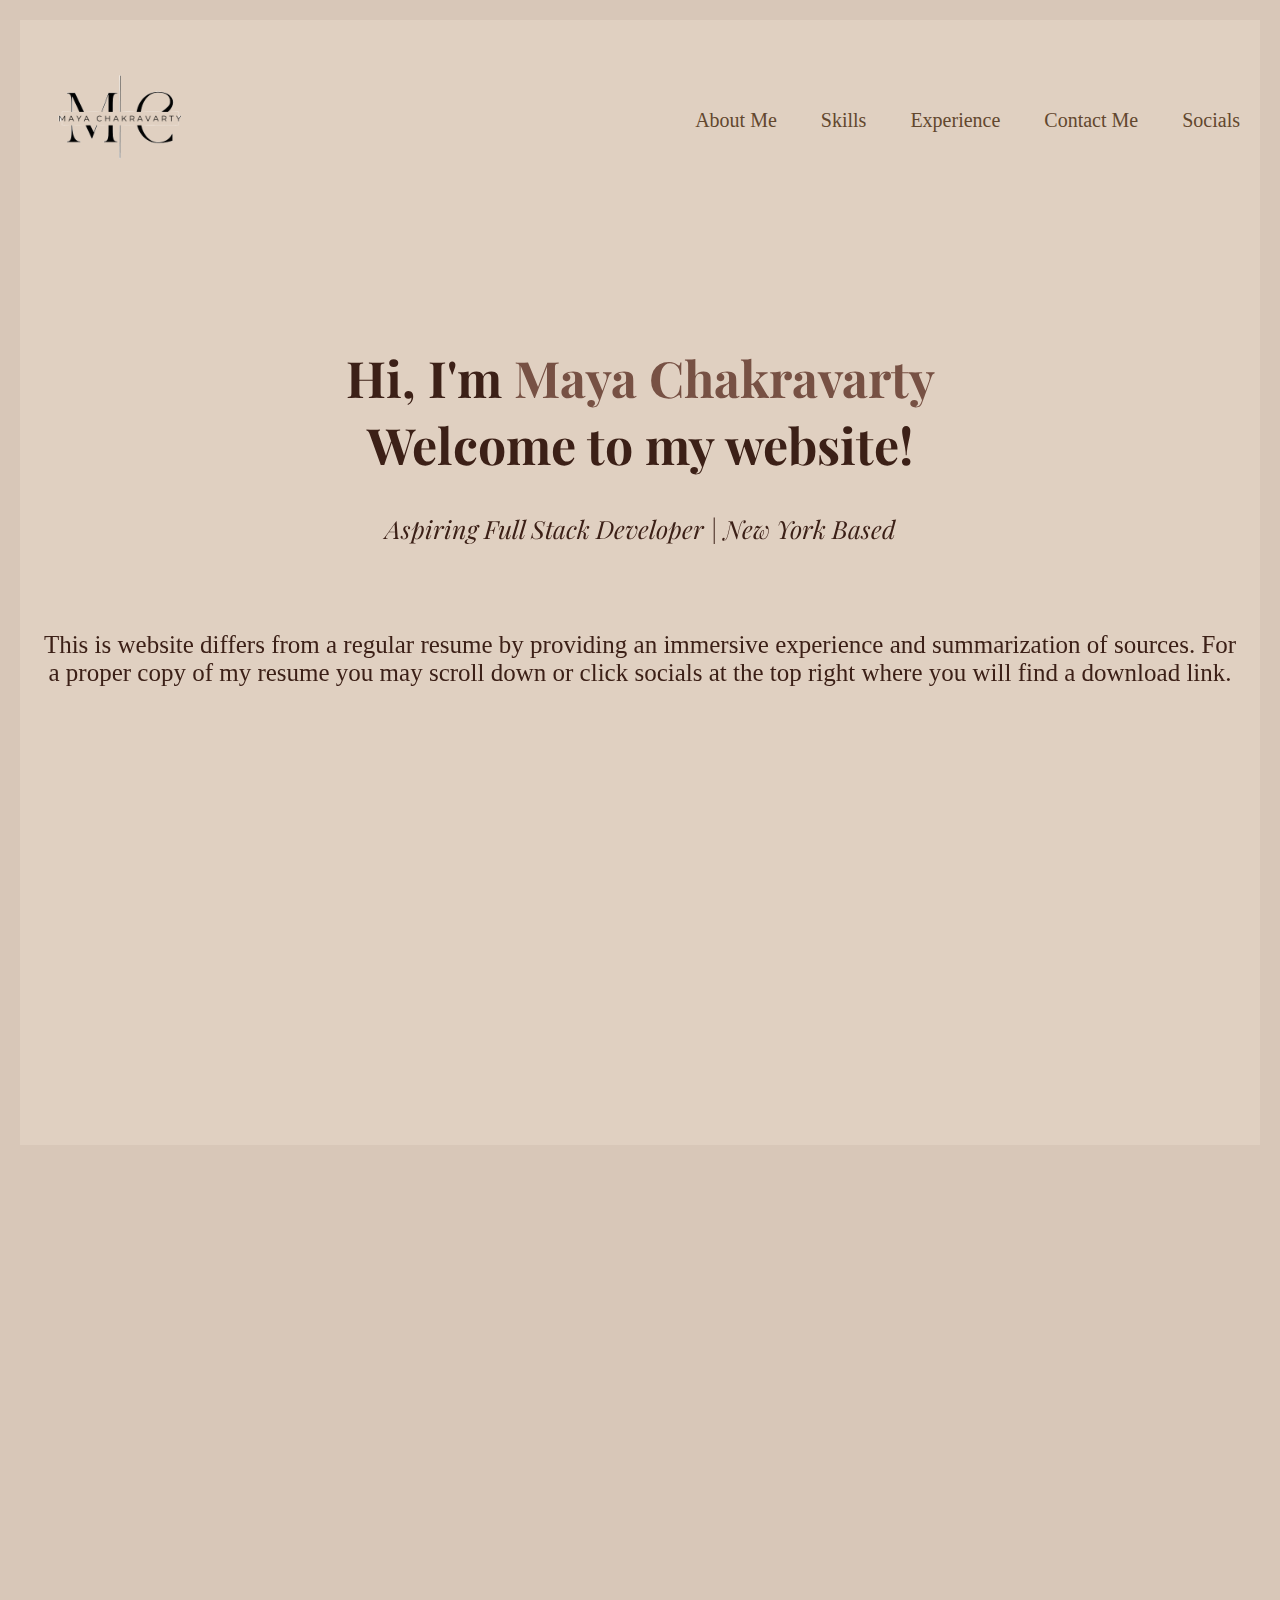
<file: index.html>
<!DOCTYPE html>
<html lang="en">
    <head>
        <meta charset="UTF-8">
        <meta http-equiv="X-UA-Compatible" content="IE=edge">
        <meta name="viewport" content="width=device-width, initial-scale=1.0">
        <title>Maya Chakravarty</title>
       <link rel="stylesheet" href="stylesheet.css">
       <script src = "style.js" defer></script>
       <link rel="preconnect" href="https://fonts.googleapis.com">
       <link rel="preconnect" href="https://fonts.gstatic.com" crossorigin>
       <link href="https://fonts.googleapis.com/css2?family=DM+Sans:opsz,wght@9..40,300&family=Playfair+Display:wght@500&display=swap" rel="stylesheet">
     </head>
 <body>
    <div id="header">
        <nav>
            <img src="logo.png" class="logo">
            <ul>
                <li class="list"><a href="#aboutme">About Me</a></li>
                <li class="list"><a href="#skills">Skills</a></li>
                <li class="list"><a href="#experience">Experience</a></li>
                <li class="list"><a href="#contactme">Contact Me</a></li>
                <li class="list"><a href="#socials">Socials</a></li>
            </ul>
        </nav>
        <section class="hidden">
        <div class="header-text">
            <h1 style="text-align: center;">Hi, I'm <span>Maya Chakravarty</span> <br>Welcome to my website!</h1>
            <span><p style="text-align: center;">Aspiring Full Stack Developer | New York Based</p></span>
            <br>
            <h4>This is website differs from a regular resume by providing an immersive experience
                and summarization of sources. For a proper copy of my resume you may scroll
                down or click socials at the top right where you will find a download link.
            </h4>
        </div>
        </section>
        <br>
    <br>
    </div>
    <div id="aboutme">
        <section class="hidden">
        <div class="container">
           <section class="hidden">
            <div class="row">
               <div class="col-2" style="margin-top: 25%;"> 
                <h1 class="subtitle"><strong>About Me</strong></h1>
                <h3 style="font-size:24px;">
                    <br>
                   I am a recent Graduate from St. John's University with a Bachelor of Applied Science - BASc in Computer Science.
                   I am pursuing a career in Full Stack Development and am currently enrolled in a coding bootcamp for Full Stack
                   working with essential languages, libraries and platforms for web development. My academic background has prepared
                   me prioritizing a strong understanding of the fundamentals of programming, data structures and algorithms, and software
                   design methods.
               </h3>
               </div>
               <div class="col-1">
                <img src="cartoon.png" style="float:right;">
            </div>
            </div>
            </section>
       </div>
    </div>

    <br>
     <div id="skills" style="margin-bottom: 5%;">
            <section class="hidden">
                     <h1 class="subtitle"><strong>Skills</strong></h1>
                     <p>You may click each of these skills to reveal specific langauges or tools utilized.</p>
                    <div class="cardcontainer">
                        <div class="content" onclick="toggleCard(this)">
                            <div class="innercard">
                                <div class="frontcard">
                                    <h3>Programming Languages</h3>
                                </div>    
                                <div class="backcard">
                                    <ul>
                                        <li>HTML</li>
                                        <li>CSS</li>
                                        <li>JavaScript</li>
                                        <li>Java</li>
                                        <li>Python</li>
                                        <li>C++</li>
                                        <li>TypeScript</li>
                                        <li>PHP</li>
                                    </ul>
                                </div>
                            </div>
                        </div>
                        <div class="content" onclick="toggleCard(this)">
                            <div class="innercard">
                                <div class="frontcard">
                                    <h3>Frameworks, Libraries, and Database Technologies</h3>
                                </div>    
                                <div class="backcard">
                                    <ul>
                                        <li>React.js</li>
                                        <li>Node.js</li>
                                        <li>JUnit</li>
                                        <li>JQuery</li>
                                        <li>SQL</li>
                                        <li>MySQL</li>
                                        <li>NoSQL</li>
                                    </ul>
                                </div>
                            </div>
                        </div>

                        <div class="content" onclick="toggleCard(this)">
                            <div class="innercard">
                                <div class="frontcard">
                                    <h3>Software Development Concepts</h3>
                                </div>    
                                <div class="backcard">
                                    <ul>
                                        <li>RESTful APIs</li>
                                        <li>MVC(Model-View-Controller)</li>
                                        <li>TDD(Test-Driven-Development)</li>
                                        <li>HTTP</li>
                                    </ul>
                                </div>
                            </div>
                        </div>

                        <div class="content" onclick="toggleCard(this)">
                            <div class="innercard">
                                <div class="frontcard">
                                    <h3>Development Tools</h3>
                                </div>    
                                <div class="backcard">
                                    <ul>
                                        <li>Git</li>
                                        <li>Github</li>
                                        <li>Bitbucket</li>
                                        <li>Intellij</li>
                                        <li>Eclipse IDE</li>
                                        <li>Visual Studio Code</li>
                                        <li>Insomnia</li>
                                    </ul>
                                </div>
                            </div>
                        </div>
                            
                    </div>
                </section>     
        </div>

        <br>
     <div id="experience">
            <section class="hidden">
                     <h1 class="subtitle">Experience</h1>
                     <!--hover works here try to get it not too-->
                     <h3>
                        Below you may click on each tab to see the my work and project experience. 
                    </h3>

                    <div class="tabs">
                        <p class="tab-links active-link" onclick="opentab('work/internships')">Work/Internships</p>
                        <p class="tab-links" onclick="opentab('academic')">Academic</p>
                        <p class="tab-links" onclick="opentab('personal')">Personal</p>
                    </div>

                    <div class="tab-contents active-tab" id="work/internships">
                        <ul>
                            <li><a href=" https://www.melaninis.co/" target="_blank"></a><strong>Melanin is…</strong> <br> <small>Website Designer and Optimization | Remote Internship | May 2023-July 2023<br></small> 	
                                Utilized shopify to create, improve, and renovate the Melanin is… website to align with the company's image
                                while increasing user functionality and accessibility.
                                Check on SEO (Search Engine Optimization) by conducting website audits to identify areas for improvement, such as page speed and mobile responsiveness
                            </li>
                            <br>
                            <li><strong>Code Ninjas</strong> <br> <small>Tutor/Office Manager | Astoria, NY | June 2021-April 2022<br></small> 	
                            Educated children (ages 5-14) on computer science fundamentals using Scratch and taught classes for game development with Javascript
                            Utilized Microsoft Office for scheduling student pick-ups, contacting clients, and maintaining accurate center status
                            </li>
                        </ul>
                    </div>

                    <div class="tab-contents" id="academic">
                        <ul>
                            <li><a href="https://github.com/agonis21/cpoolfinal" target="_blank"><strong>Carpool GUI Project</strong></a><br>
                                Created a program to rent out a vehicles computational power allowing users to sign up and either rent the power
                                or provide the vehicle power for rental through an interactive GUI using Java Swing and MySQL for a functional database to
                                store, save, and input information
                                <!--add styling to the bottom-->
                                <br>
                                <a>
                                    This link, <a href="https://github.com/steven-h-rogers/CarpoolUnified" target="_blank"></a><strong>here</strong></a>, had to be relocated to the above link due to merge issues 
                                    and is included to provide accurate representation of member contributions 
                                </a>
                            </li>
                            <br>
                            <li><a href="https://lovertab.github.io/timesavor/" target="_blank"></a><strong>Time-Savor</strong><br>
                                Created a website with a group to allow users to request a certain meal with specifications such as food exclusions and
                                a time frame and are met with recipes related to that search according to their specifications. Utilized two API's, one 
                                for recipes and one for YouTube tutorials, concepts such as MVC and libraries such as jQuery and Bootstrap for styling
                            </li>
                        </ul>
                    </div>

                    <div class="tab-contents" id="personal">
                        <ul>
                            <li><a href="https://mayachakravarty.com/" target="_blank"></a><strong>Portfolio Site</strong><br>
                                Created a website using HTML, Javascript, CSS, and Bootstrap intended to act as a virtual and interactive resume with a 
                                functioning navigation bar to different areas of the page and functioning links. Utilized JQuery and APIs for transitions and
                                form handling. Included exterior images and links and had the site live through GitHub
                            </li>
                        </ul>
                    </div>
             </section>
     </div>

     <br>
     <div id="contactme">
         <div class="container">
            <section class="hidden">
             <div class="row">
                <div class="col-1">
                    <div id="socials"> 
                    <h1 class="subtitle"><strong>Socials</strong></h1>
                    <h3>Click below to be redirected towards my linkedin, github, and resume! </h3>
                    <br>
                    <div class="socials">
                           <a href="https://www.linkedin.com/in/maya-chakravarty-968b6322a/" target="_blank">                      
                               <img src="linkedin.png" style=" width:100px;
                               height:100px; opacity: 80%;">
                           <a href="https://github.com/mayachakra" target="_blank"> 
                               <img src="github.png" style=" width:150px;
                               height:100px; opacity: 90%;">
                           <a href="Maya Chakravarty Resume.pdf" target="_blank" download="resume.pdf">
                               <img src="resume.png" style=" width:100px;
                               height:100px; opacity: 90%;">
                           </a>
                           <!--replace with different resume-->
                   </div>
                </div>
                </div>
                <div class="col-2">
                     <h1 class="subtitle"><strong>Contact Me</strong></h1>
                     <h3>If you would like to reach out you may fill out the form below to send an email! </h3>
                     <div class="emails">
                        <form action="https://api.web3forms.com/submit" method="POST">
                            <input type="hidden" name="access_key" value="8a4c1186-cf94-4029-9501-88c1b0c83d77">
                            <label for="name">Enter name:</label>
                            <input type="text" name="name" required>
                            <label for="email">Enter email:</label>
                            <input type="email" name="email" required>
                            <label for="message">Enter message:</label>
                            <textarea name="message" required></textarea>
                            <button type="submit">Submit Form</button>
                        </form>
                                        
                    </div>

                </div>
                
             </div>
             </section>
        </div>
        
     </div> 


 </body>
</div>
</html>
</file>
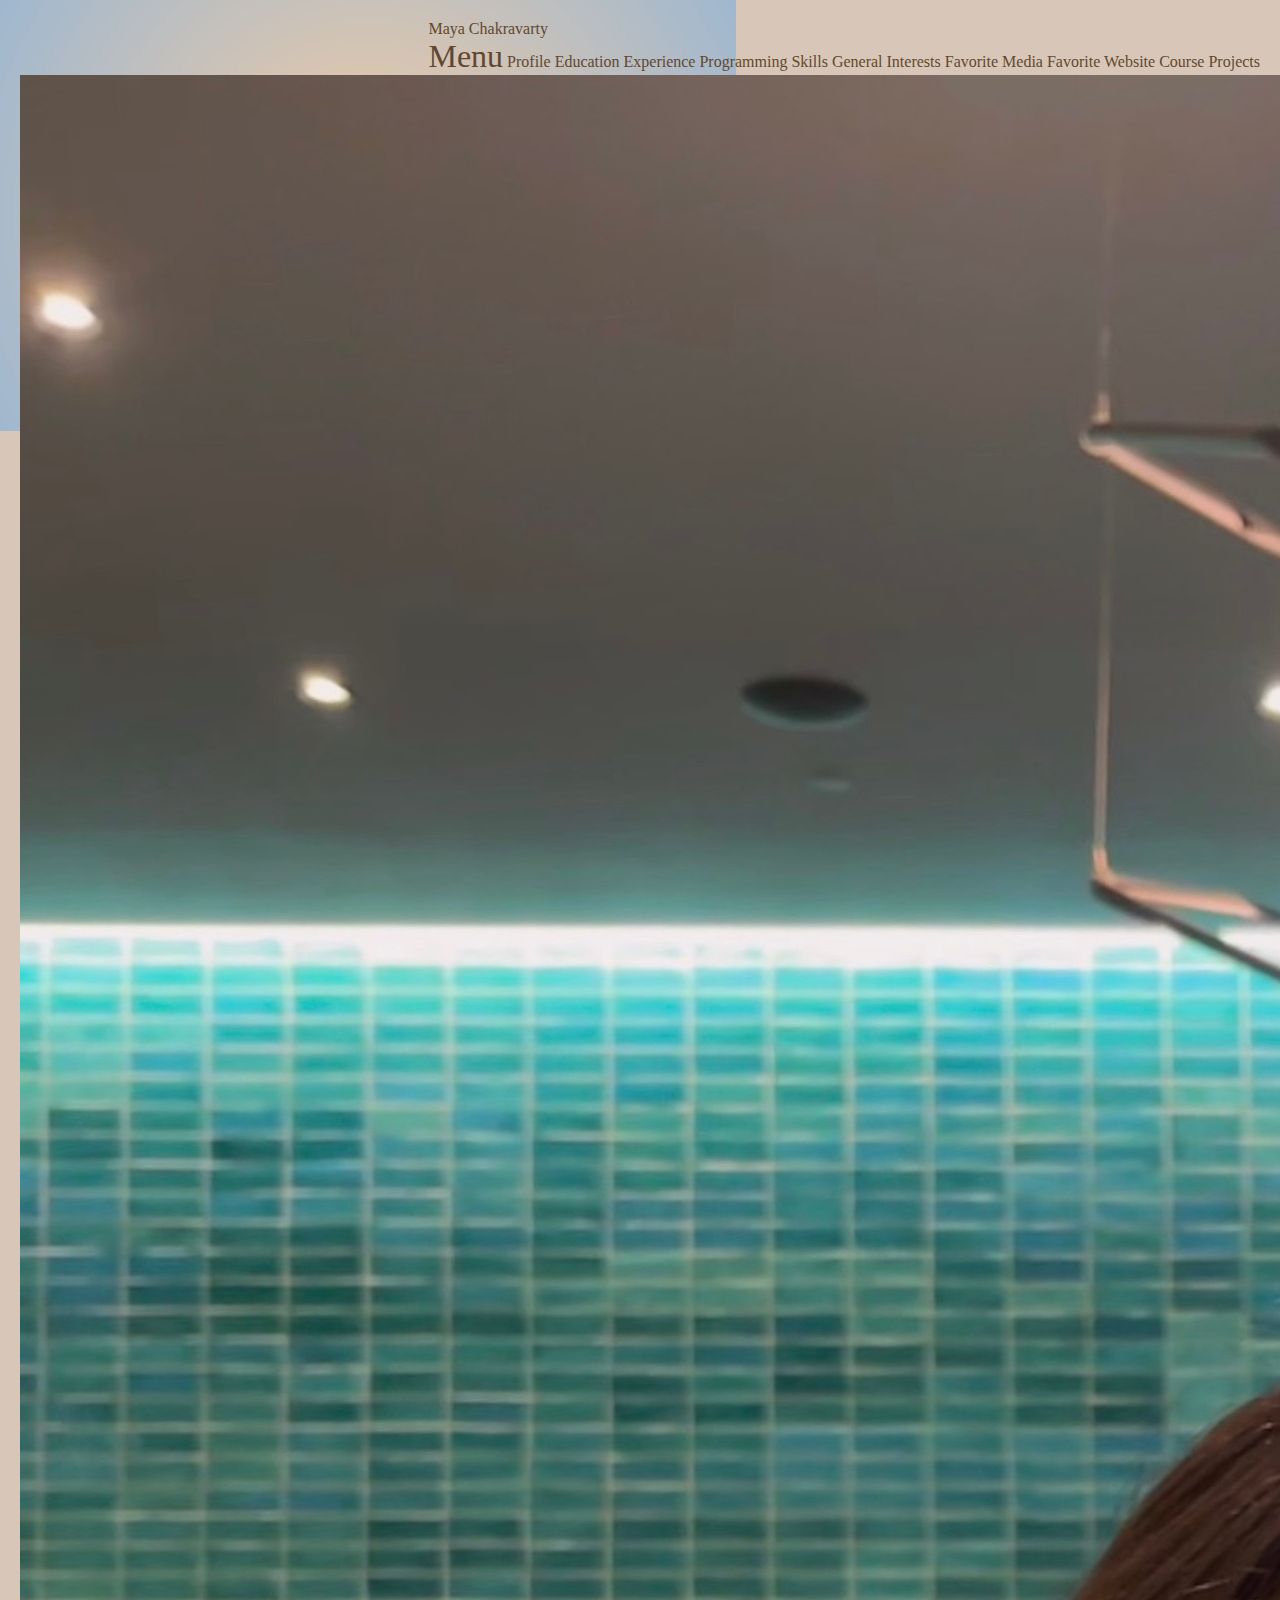
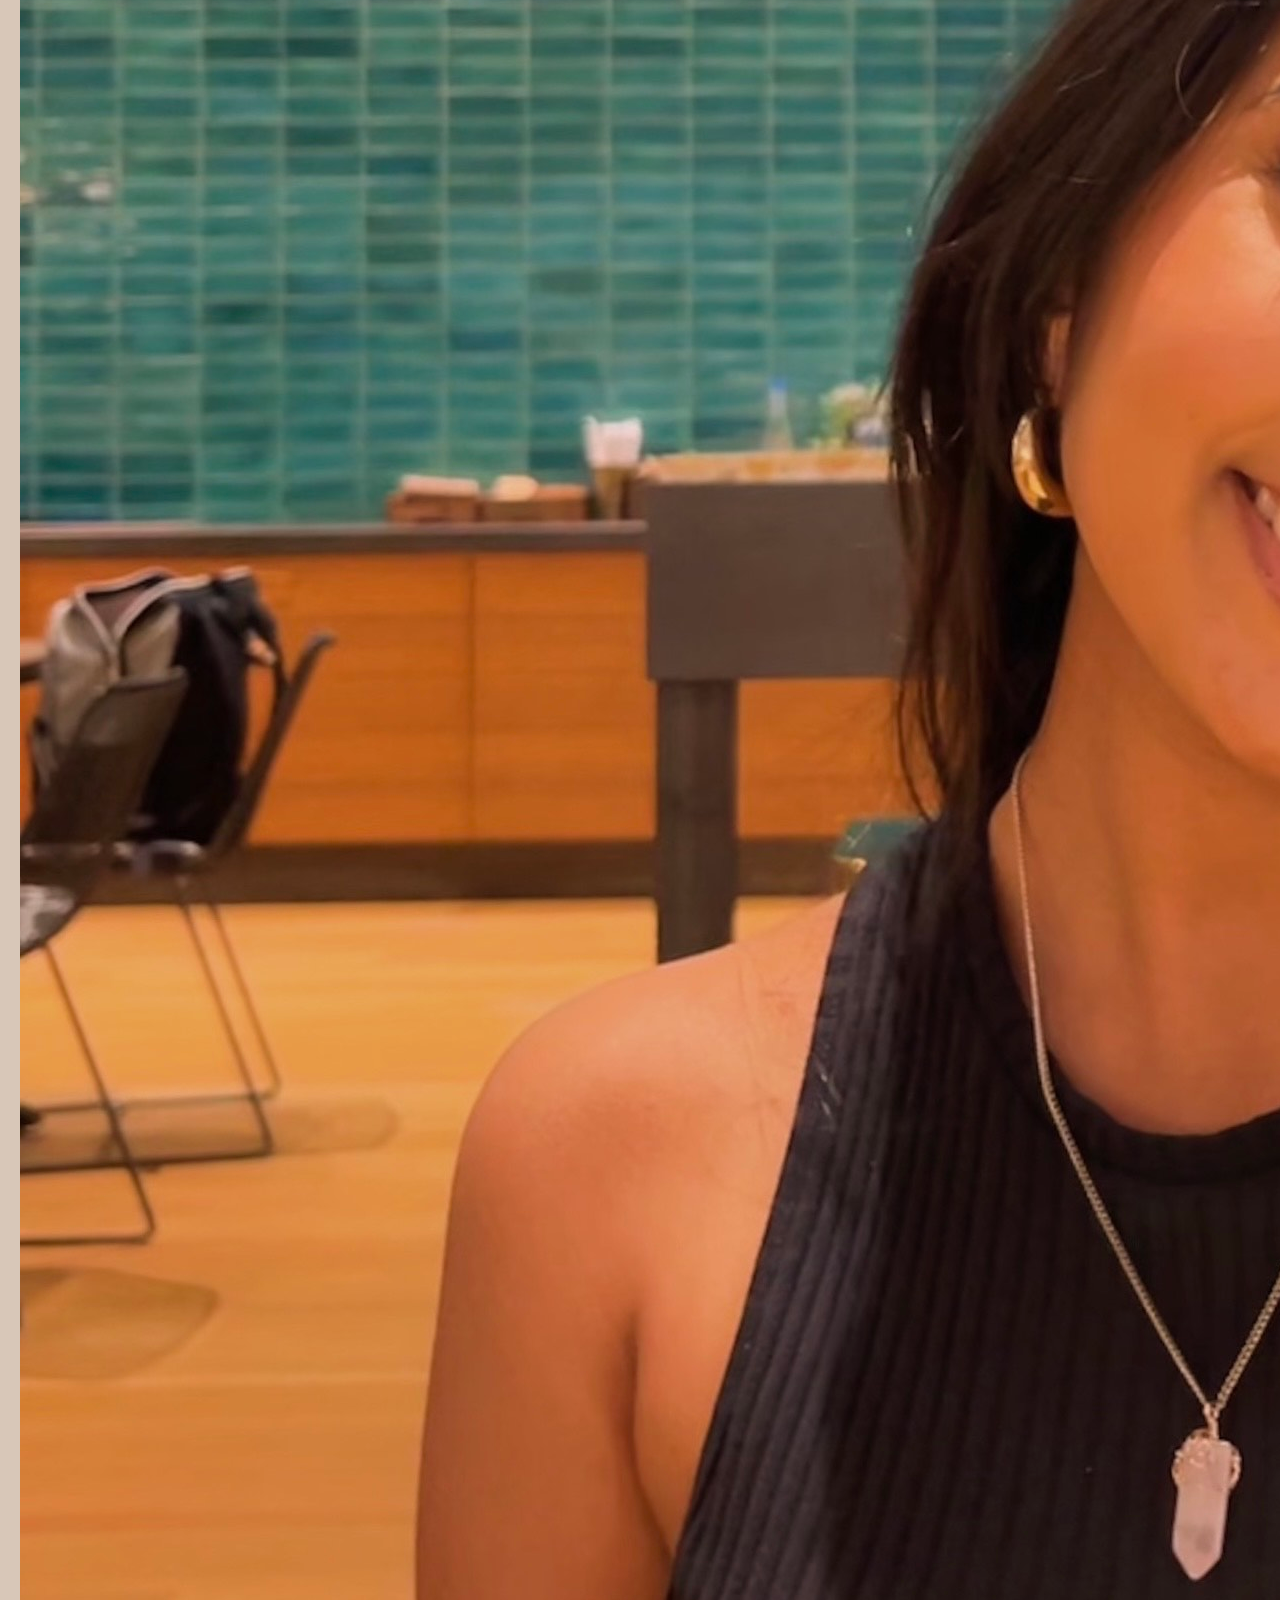
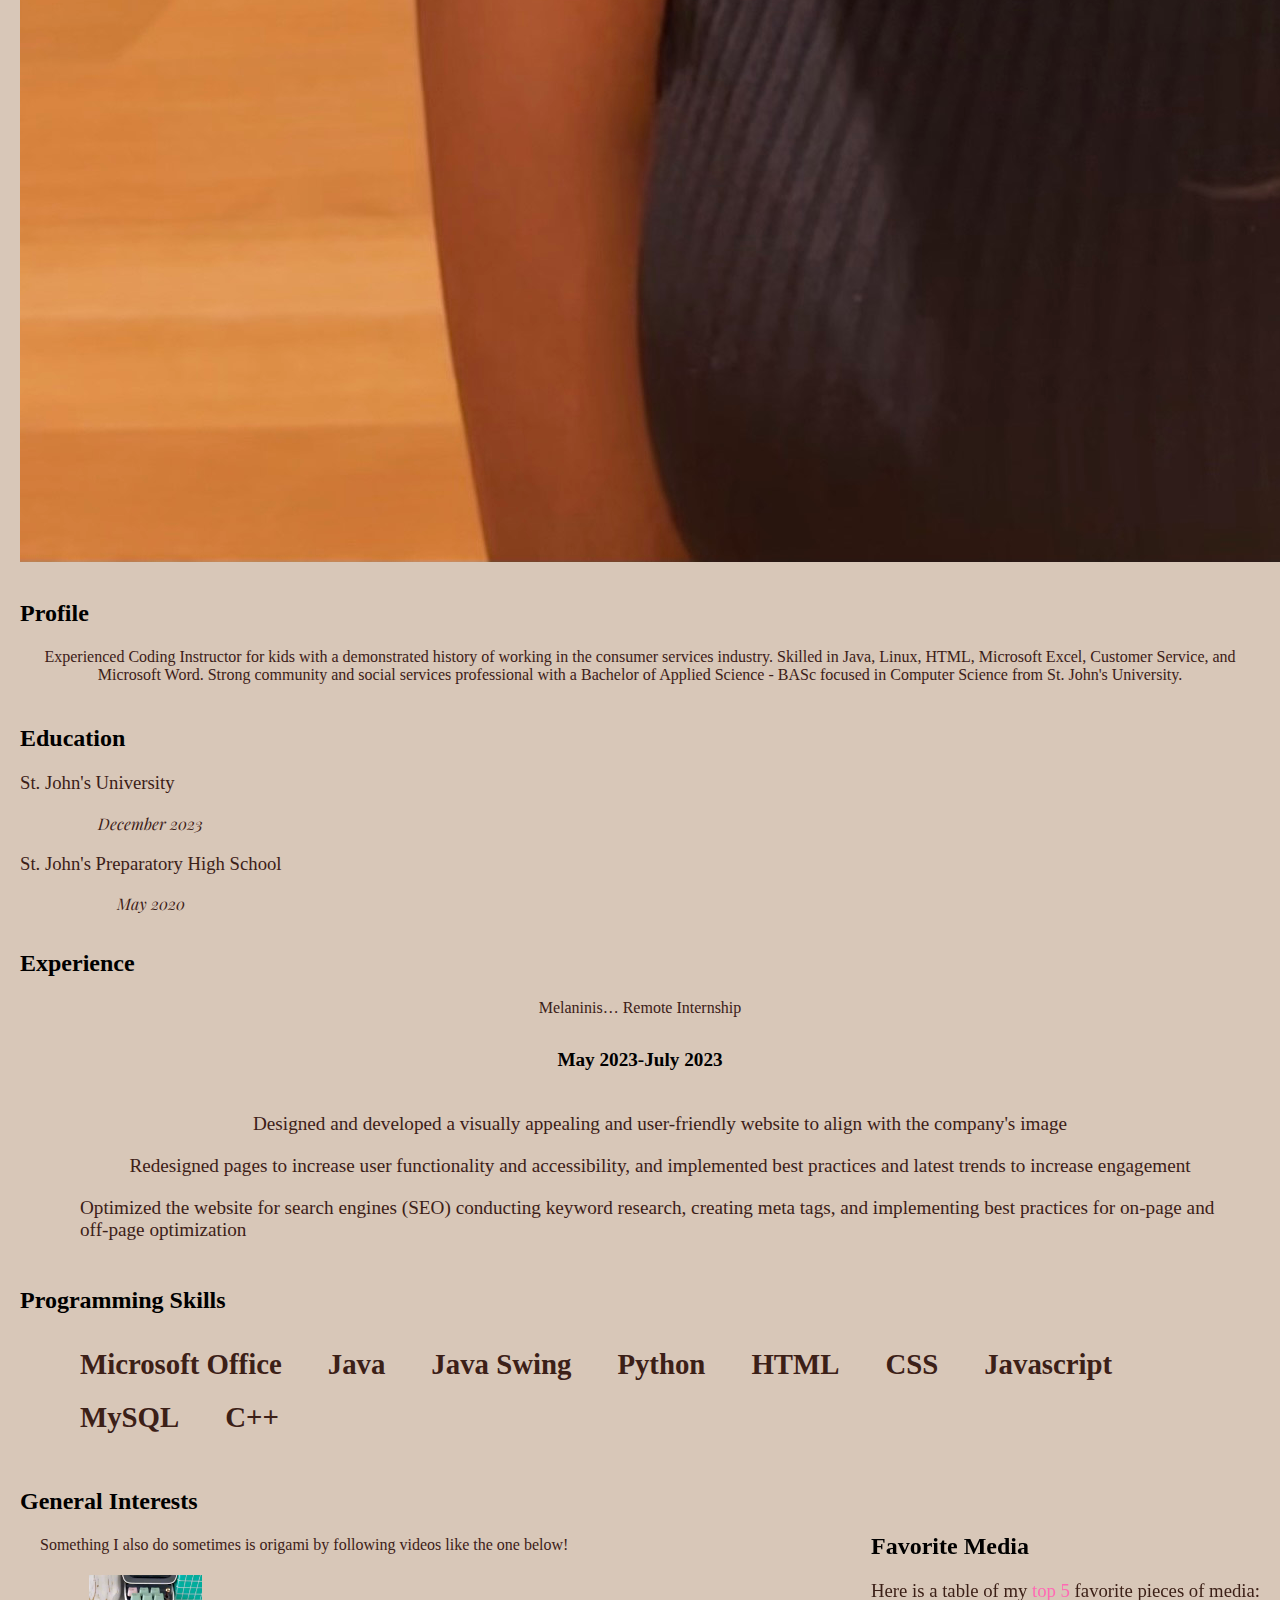
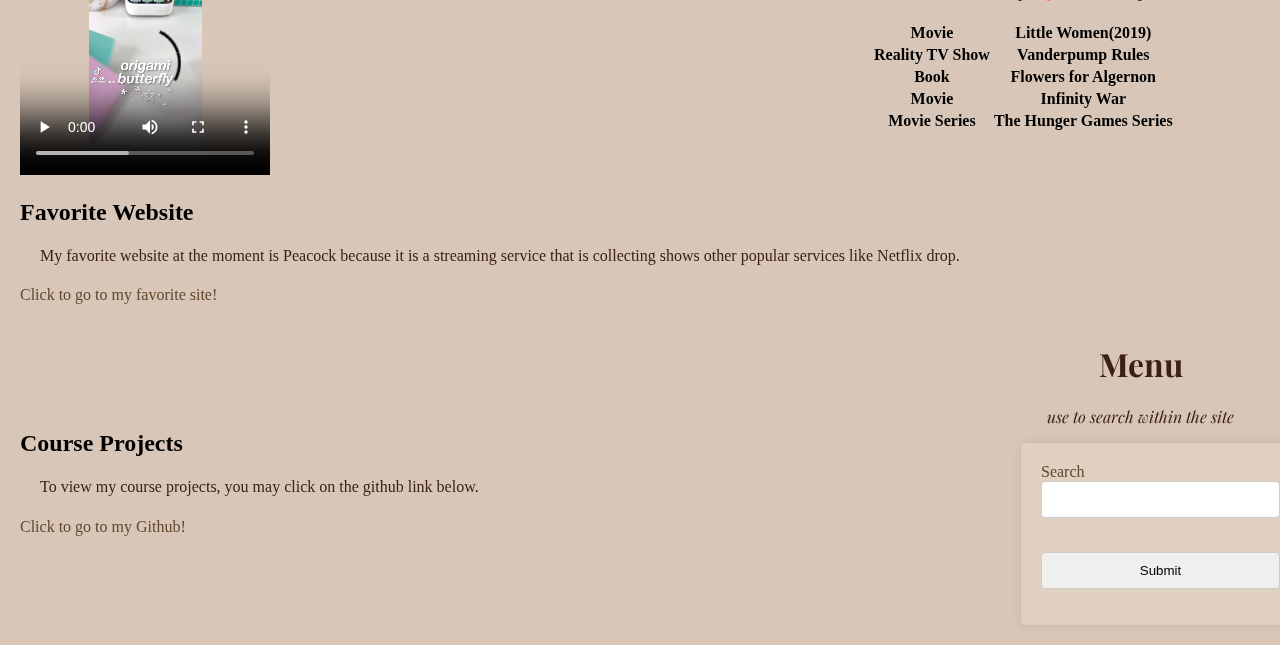
<file: mayasprofile1172.html>
<!DOCTYPE html>
<html>
<head>
    <title>Maya Chakravarty
    </title>  
</head>
<body style="background-image: url('IMG_2821.JPG');">
<nav>   
        <br>

        <div class="header">
            <a href="#name" class="maya" style="text-decoration:none; text-align: center;">Maya Chakravarty</a>
            <div class="head-right">
              <a class="active" href="#menu"  style="text-decoration:none; font-size: xx-large;">Menu</a>
              <a href="#profile" style="text-decoration:none">Profile</a>
              <a href="#education" style="text-decoration:none">Education</a>
              <a href="#experience" style="text-decoration:none">Experience</a>
              <a href="#programming" style="text-decoration:none">Programming Skills</a>
              <a href="#interests" style="text-decoration:none">General Interests</a>
              <a href="#media" style="text-decoration:none">Favorite Media</a>
              <a href="#website"  style="text-decoration:none">Favorite Website</a>
              <a href="#projects"  style="text-decoration:none">Course Projects</a>

            </div>
          </div>


        <img src="image_6487327.JPG" alt="Maya" class="center">
        <div style = "position: relative;">
        </div>
    </br>
         

<div class="parent">
    <h2>Profile</h2>
  
    <div class="child">
        <section id="profile">
            <h4>Experienced Coding Instructor for kids with a demonstrated 
            history of working in the consumer services industry. 
            Skilled in Java, Linux, HTML, Microsoft Excel, Customer Service, and Microsoft Word.
            Strong community and social services professional with a Bachelor of Applied Science - BASc
            focused in Computer Science from St. John's University.</h4>
        </section>
    </div>
    </div>

    <div class="parent">
    <h2>Education</h2>
  
    <div class="child">
        <section id="education">
            <h3>St. John's University</h3>
            <p>December 2023</p>
            <h3>St. John's Preparatory High School</h3>
            <p>May 2020</p>
        </section>
    </div>
    </div>
    <div class="parent parent1">
        <h2>Experience</h2>
      
        <div class="child child1">
            <section id="experience">
                <h4>Melaninis… Remote Internship</h4>
                <h5>May 2023-July 2023</h5>
                <ul>
                    <li>
                        Designed and developed a visually appealing and 
                        user-friendly website to align with the company's image
                    </li>
                    <li>
                        Redesigned pages to increase  user functionality and accessibility,
                        and implemented best practices and latest trends to increase engagement
                    </li>
                    <li>
                        Optimized the website for search engines (SEO) conducting keyword research,
                        creating meta tags, and implementing best practices for on-page and off-page
                        optimization
                    </li>
                </ul>
           
            </section>
        </div>
      </div>

      <div class="parent parent2">
        <h2>Programming Skills</h2>
      
        <div class="child child2">
            <section id="programming">
                <h2>
                    <ul>
                        <li> Microsoft Office
                        </li>
                        <li> Java</li>
                        <li> Java Swing</li>
                        <li> Python</li>
                        <li> HTML</li>
                        <li> CSS</li>
                        <li> Javascript</li>
                        <li> MySQL</li>
                        <li> C++</li>
                    </ul>

                </h2>
                 
            </section>
          
        </div>
      </div>

      <div class="parent parent3">
        <h2>General Interests</h2>
      
        <div class="child child3">
            <section id="interests">
                
                <h4>Something I also do sometimes is origami by following videos like the one below!</h4>
                <video width="250px" height="200px" controls="controls">
                    <source src="v09044g40000chk0lj3c77u5netjjo40.MP4" type="video/mp4" />
                   </video>
            </section>
        </div>
      </div>

      <div class="parent parent4">
        <h2>Favorite Media</h2>
      
        <div class="child child4">
            <section id="media">
                <div>
                    
                </div>
                <h3>Here is a table of my <span style="color:hotpink">top 5 </span>favorite pieces of media:</h3>
                <div>
                    <table>
                        <tr>
                            <th>Movie</th>
                            <th>Little Women(2019)</th>
                        </tr>
                        <tr>
                            <th>Reality TV Show</th>
                            <th>Vanderpump Rules</th>
                        </tr>
                        <tr>
                            <th>Book</th>
                            <th>Flowers for Algernon</th>
                        </tr>
                        <tr>
                            <th>Movie</th>
                            <th>Infinity War</th>
                        </tr>
                        <tr>
                            <th>Movie Series</th>
                            <th>The Hunger Games Series</th>
                        </tr>
                    </table>
                   
                </div>
            </section>
        </div>
      </div>


      <div class="parent parent5">
        <h2>Favorite Website</h2>
      
        <div class="child child5">
            <section id="website">
                <h4>My favorite website at the moment is Peacock 
                    because it is a streaming service that is 
                    collecting shows other popular services
                    like Netflix drop.
                </h4>
                <!---
                Add link for website (1 link needed)-->
                <a href="https://www.peacocktv.com/watch/home">Click to go to my favorite site!</a>
             
                <p></p>
            </section>
        </div>
      </div>

      <div class="parent parent6">
        <h2>Course Projects</h2>
      
        <div class="child child6">
            <section id="projects">
                <h4>To view my course projects, you may click on the github link below.
                </h4>
                <!---
                Add link for website (1 link needed)-->
                <a href="https://github.com/mayachakra">Click to go to my Github!</a>
             
            </section>
        </div>
      </div>


      <div class="parent parent0">
        <h1>Menu</h1>
              <p>use to search within the site</p>
         <div class="child child0">
            <section id="menu">
                <form action="/action_page.php" method="get">
                    <label for="search">Search</label>
                    <input type="text" id="search" name="search"><br><br>
                    <input type="submit" value="Submit">
                </form>
            </section>
        </div>
     </div>


</nav>
        </div>
    </div>
    <style>
        h1 {text-align: center;}
        p{text-align: center;}
       
        em{text-align: center;}

    </style>
<link href = "stylesheet.css" rel ="stylesheet">



</body>
</html>
</file>
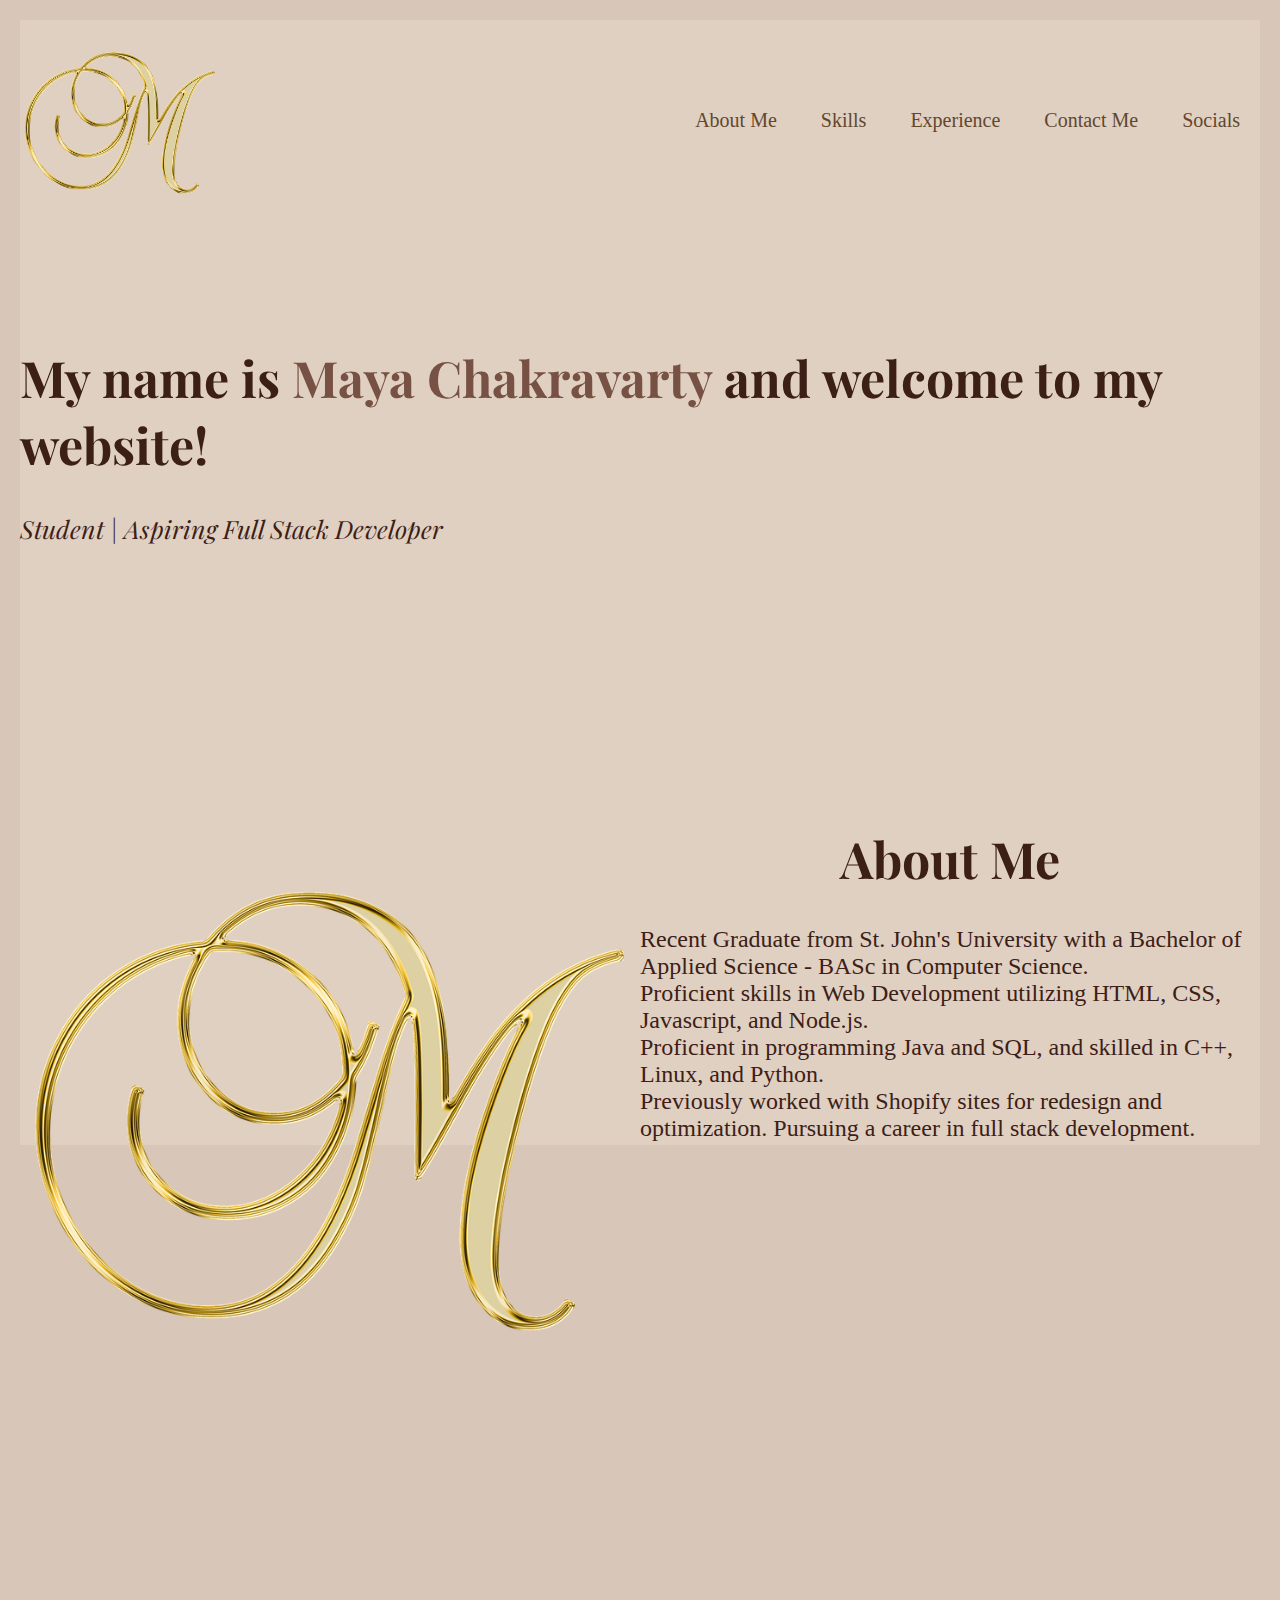
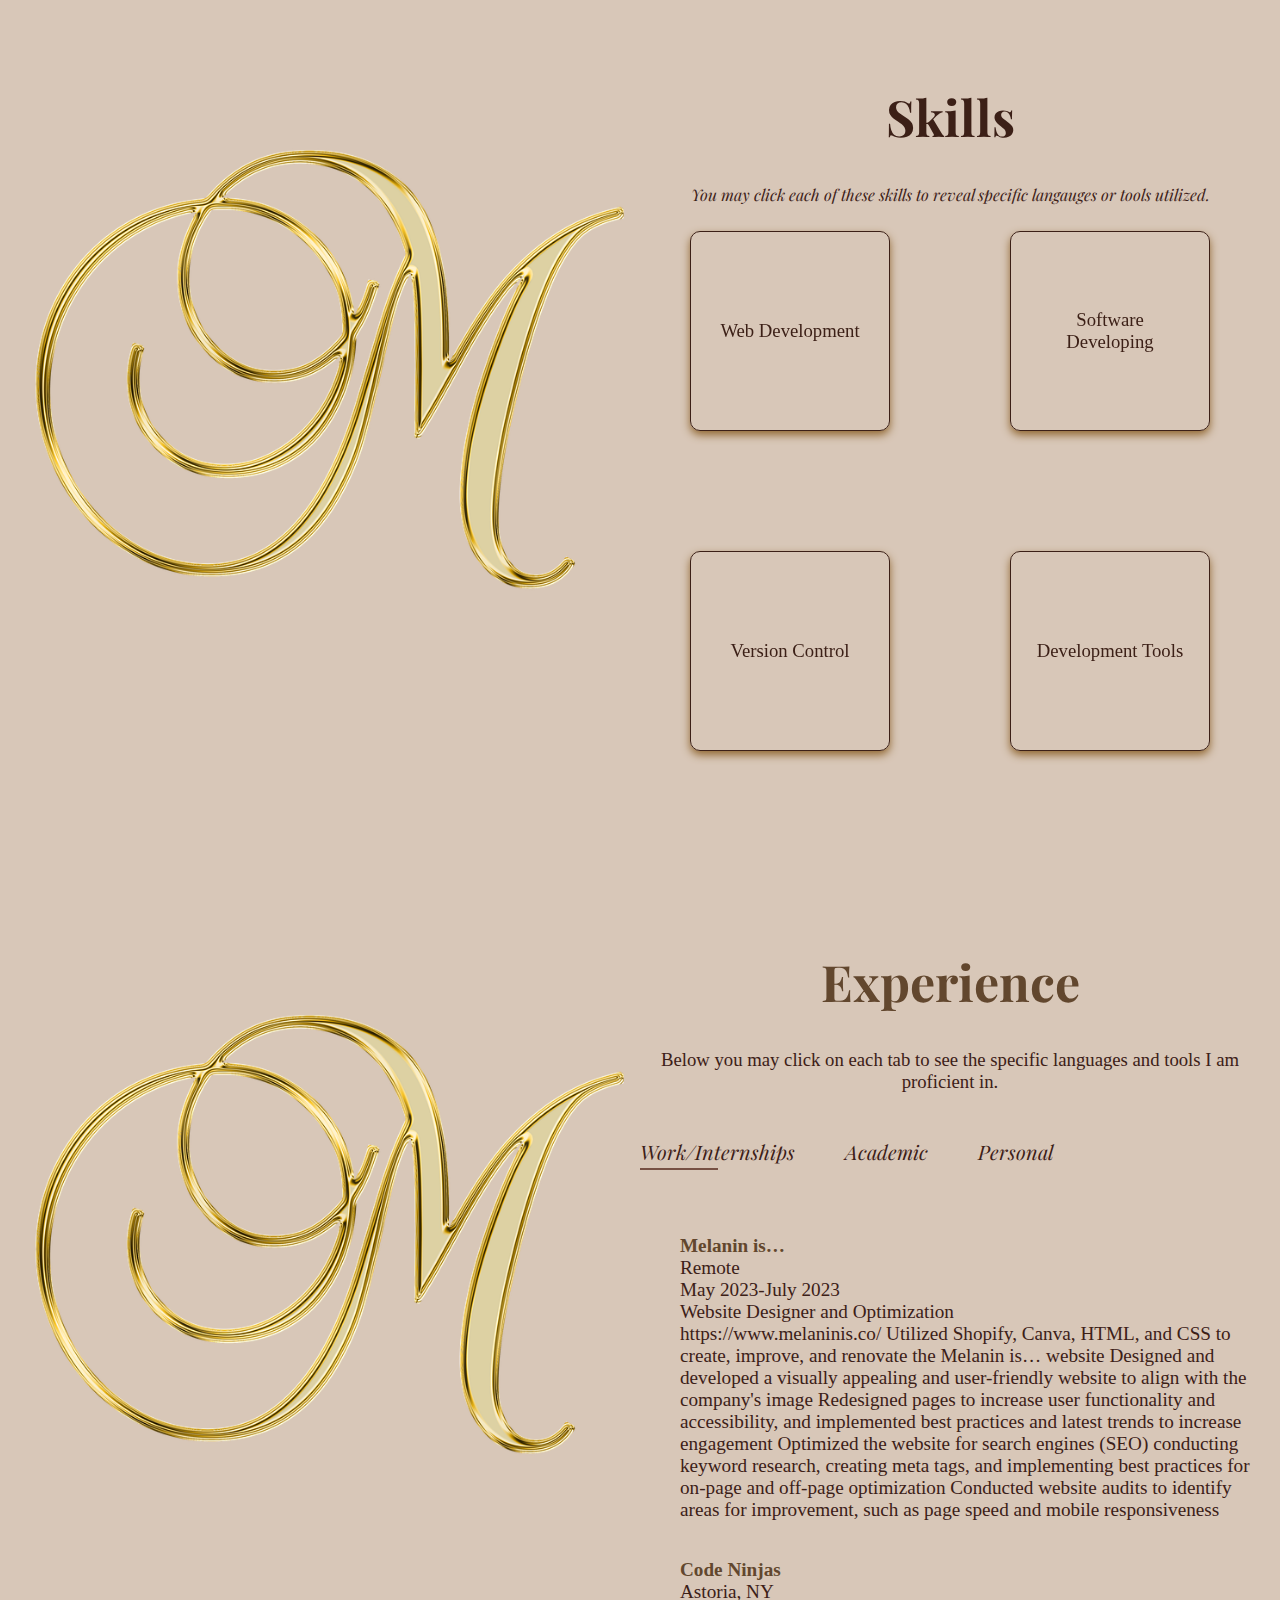
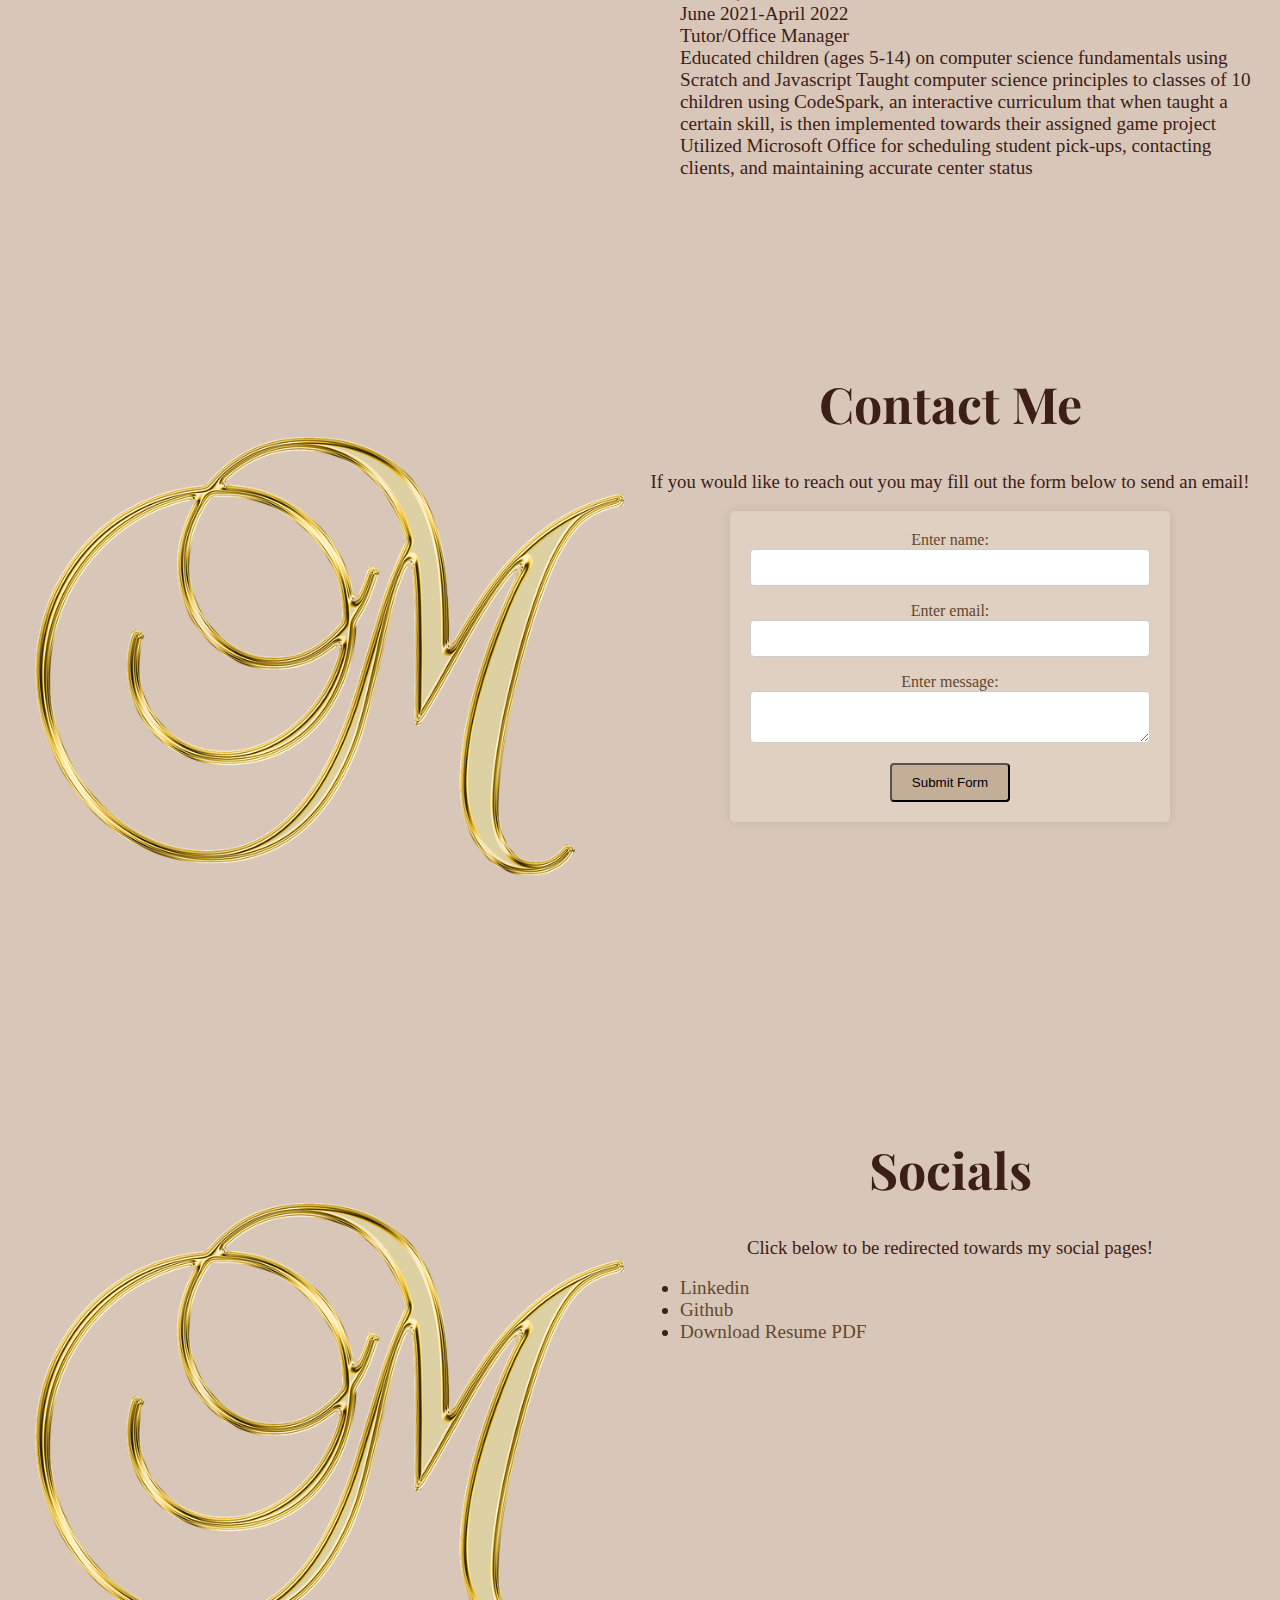
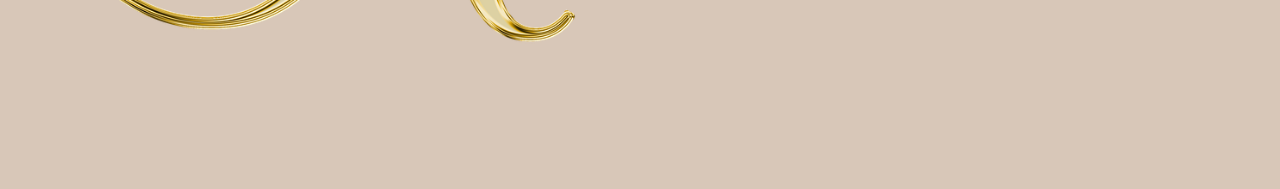
<file: resumeSite/resumeSite.html>
<!DOCTYPE html>
<html lang="en">

    <head>
        <meta charset="UTF-8">
       <title>Maya Juthika Chakravarty</title>
       <link rel="stylesheet" href="style.css">
       <script src = "style.js" defer></script>
       <script src="https://web3forms.com/client/script.js" async defer></script>

    </head>
 <body>
    <div id="header">
        <nav>
       
            <img src="M.png" class="logo">
     
            <ul>
                <li class="list"><a href="#aboutme">About Me</a></li>
                <li class="list"><a href="#skills">Skills</a></li>
                <li class="list"><a href="#experience">Experience</a></li>
                <li class="list"><a href="#contactme">Contact Me</a></li>
                <li class="list"><a href="#socials">Socials</a></li>
            </ul>
        </nav>
        <div class="header-text">
            <h1>My name is <span>Maya Chakravarty</span> and welcome to my website!</h1>
            <p>Student | Aspiring Full Stack Developer</p>
        </div>
<br>
     <div id="aboutme">
         <div class="container">
             <div class="row">
                <div class="col-1">
                    <img src="M.png">
                </div>
                <div class="col-2">
                     <h1 class="subtitle"><strong>About Me</strong></h1>
                     <h3 style="font-size:24px;">
                        Recent Graduate from St. John's University with  a Bachelor of Applied Science - BASc in Computer Science.<br>
                        Proficient skills in Web Development utilizing HTML, CSS, Javascript, and Node.js. <br>
                        Proficient in programming Java and SQL, and skilled in C++, Linux, and Python.<br>
                        Previously worked with Shopify sites for redesign and optimization. Pursuing a career in full stack development.
                    
                    </h3>
                </div>
             </div>
        </div>
     </div>


     <div id="skills">
         <div class="container">
             <div class="row">
                <div class="col-1">
                    <img src="M.png">
                </div>
                <div class="col-2">
                     <h1 class="subtitle"><strong>Skills</strong></h1>
                     <p>You may click each of these skills to reveal specific langauges or tools utilized.</p>
                    <div class="cardcontainer">
                        <div class="content" onclick="toggleCard(this)">
                            <div class="innercard">
                                <div class="frontcard">
                                    <h3>Web Development</h3>
                                </div>    
                                <div class="backcard">
                                    <ul>
                                        <li>HTML</li>
                                        <li>CSS (Cascading Styling Sheets)</li>
                                        <li>JavaScript</li>
                                    </ul>
                                </div>
                            </div>
                        </div>

                        <div class="content" onclick="toggleCard(this)">
                            <div class="innercard">
                                <div class="frontcard">
                                    <h3>Software Developing</h3>
                                </div>    
                                <div class="backcard">
                                    <ul>
                                        <li>Java</li>
                                        <li>Java Swing</li>
                                        <li>C++</li>
                                        <li>Python</li>
                                    </ul>
                                </div>
                            </div>
                        </div>

                        <div class="content" onclick="toggleCard(this)">
                            <div class="innercard">
                                <div class="frontcard">
                                    <h3>Version Control</h3>
                                </div>    
                                <div class="backcard">
                                    <ul>
                                        <li>React</li>
                                        <li>Node.js</li>
                                        <li>MySQL</li>
                                        <li>VSCode</li>
                                        <li>Eclipse</li>
                                        <li>IntelliJ</li>
                                    </ul>
                                </div>
                            </div>
                        </div>

                        <div class="content" onclick="toggleCard(this)">
                            <div class="innercard">
                                <div class="frontcard">
                                    <h3>Development Tools</h3>
                                </div>    
                                <div class="backcard">
                                    <ul>
                                        <li>Git</li>
                                        <li>Github</li>
                                        <li>Bitbucket</li>
                                    </ul>
                                </div>
                            </div>
                        </div>
                            
                    </div>
                    </div>
                </div>      
            </div>
        </div>

     <div id="experience">
         <div class="container">
             <div class="row">
                <div class="col-1">
                    <img src="M.png">
                </div>
                <div class="col-2">
                     <h1 class="subtitle"><strong>Experience</strong></h1>
                     <h3>
                        Below you may click on each tab to see the specific languages and tools I am proficient in. 
                    </h3>

                    <div class="tabs">
                        <p class="tab-links active-link" onclick="opentab('work/internships')">Work/Internships</p>
                        <p class="tab-links" onclick="opentab('academic')">Academic</p>
                        <p class="tab-links" onclick="opentab('personal')">Personal</p>
               
                    </div>

                    <div class="tab-contents active-tab" id="work/internships">
                        <ul>
                            <li><strong>Melanin is…</strong> <br>	
                                Remote <br>		 						                     
                                May 2023-July 2023 <br>	
                                Website Designer and Optimization <br>	
                                https://www.melaninis.co/
                                Utilized  Shopify, Canva,  HTML, and CSS to create, improve, and renovate the Melanin is… website
                                Designed and developed a visually appealing and user-friendly website to align with the company's image
                                Redesigned pages to increase user functionality and accessibility, and implemented best practices and latest trends to increase engagement
                                Optimized the website for search engines (SEO) conducting keyword research, creating meta tags, and implementing best practices for on-page and off-page optimization
                                Conducted website audits to identify areas for improvement, such as page speed and mobile responsiveness
                            </li>
                            <br>
                            <li><strong>Code Ninjas </strong> <br>	
                            Astoria, NY	<br>							                     
                            June 2021-April 2022 <br>
                            Tutor/Office Manager <br>
                            Educated children (ages 5-14) on computer science fundamentals using Scratch and Javascript
                            Taught computer science principles to classes of 10 children using CodeSpark, an interactive curriculum that when taught a certain skill, is then implemented towards their assigned game project
                            Utilized Microsoft Office for scheduling student pick-ups, contacting clients, and maintaining accurate center status
                            </li>
                        </ul>
                    </div>

                    <div class="tab-contents" id="academic">
                        <ul>
                            <li><strong>Carpool GUI Project</strong><br>
                                January 2023 - May 2023 <br>
                                Created a program to rent out a vehicles computational power allowing users to sign up and either rent the power or provide the vehicle power for rental through an interactive GUI using Java Swing
                                Worked with MySQL for a functional database to save user account information and input information
                            </li>
                            <br>
                            <li><strong>To-Do List Site</strong><br>
                                Created a website using HTML, Javascript, CSS, and Bootstrap intended to act as a
                                virtual and interactive resume with a functioning navigation bar to different areas of 
                                the page and functioning links
                                Included exterior images and links and had the site live through GitHub
                            </li>
                        </ul>
                    </div>

                    <div class="tab-contents" id="personal">
                        <ul>
                            <li><strong>Portfolio Site</strong><br>
                                https://mayachakravarty.com/
                                Created a website using HTML, Javascript, CSS, and Bootstrap intended to act as a virtual and interactive resume with a functioning navigation bar to different areas of the page and functioning links
                                Included exterior images and links and had the site live through GitHub
                            </li>
                        </ul>
                    </div>
                </div>
             </div>
        </div>
     </div>

     <br>
     <div id="contactme">
         <div class="container">
             <div class="row">
                <div class="col-1">
                    <img src="M.png">
                </div>
                <div class="col-2">
                     <h1 class="subtitle"><strong>Contact Me</strong></h1>
                     <h3>If you would like to reach out you may fill out the form below to send an email! </h3>
                     <div class="emails">

                        <form action="https://api.web3forms.com/submit" method="POST">
                            <input type="hidden" name="access_key" value="8a4c1186-cf94-4029-9501-88c1b0c83d77">
                            <label for="name">Enter name:</label>
                            <input type="text" name="name" required>
                            <label for="email">Enter email:</label>
                            <input type="email" name="email" required>
                            <label for="message">Enter message:</label>
                            <textarea name="message" required></textarea>
                            <button type="submit">Submit Form</button>
                        </form>
                                        
                    </div>

                </div>
             </div>
        </div>
     </div>    


     <br>
     <div id="socials">
         <div class="container">
             <div class="row">
                <div class="col-1">
                    <img src="M.png">
                </div>
                <div class="col-2">
                     <h1 class="subtitle"><strong>Socials</strong></h1>
                     <h3>Click below to be redirected towards my social pages! </h3>
                     <div class="socials">
                        <ul>
                            <li><a href="https://www.linkedin.com/in/maya-chakravarty-968b6322a/" target="_blank"> Linkedin</li>
                            <li><a href="https://github.com/mayachakra" target="_blank"> Github</li>
                            <li><a href="Maya Chakravarty Resume.pdf" target="_blank" download="resume.pdf">Download Resume PDF</a></li>
                            <!--replace with different resume-->
                        </ul>
                    </div>

                </div>
             </div>
        </div>
     </div>

     <script>
    
     </script>

 </body>
</div>
</html>
</file>
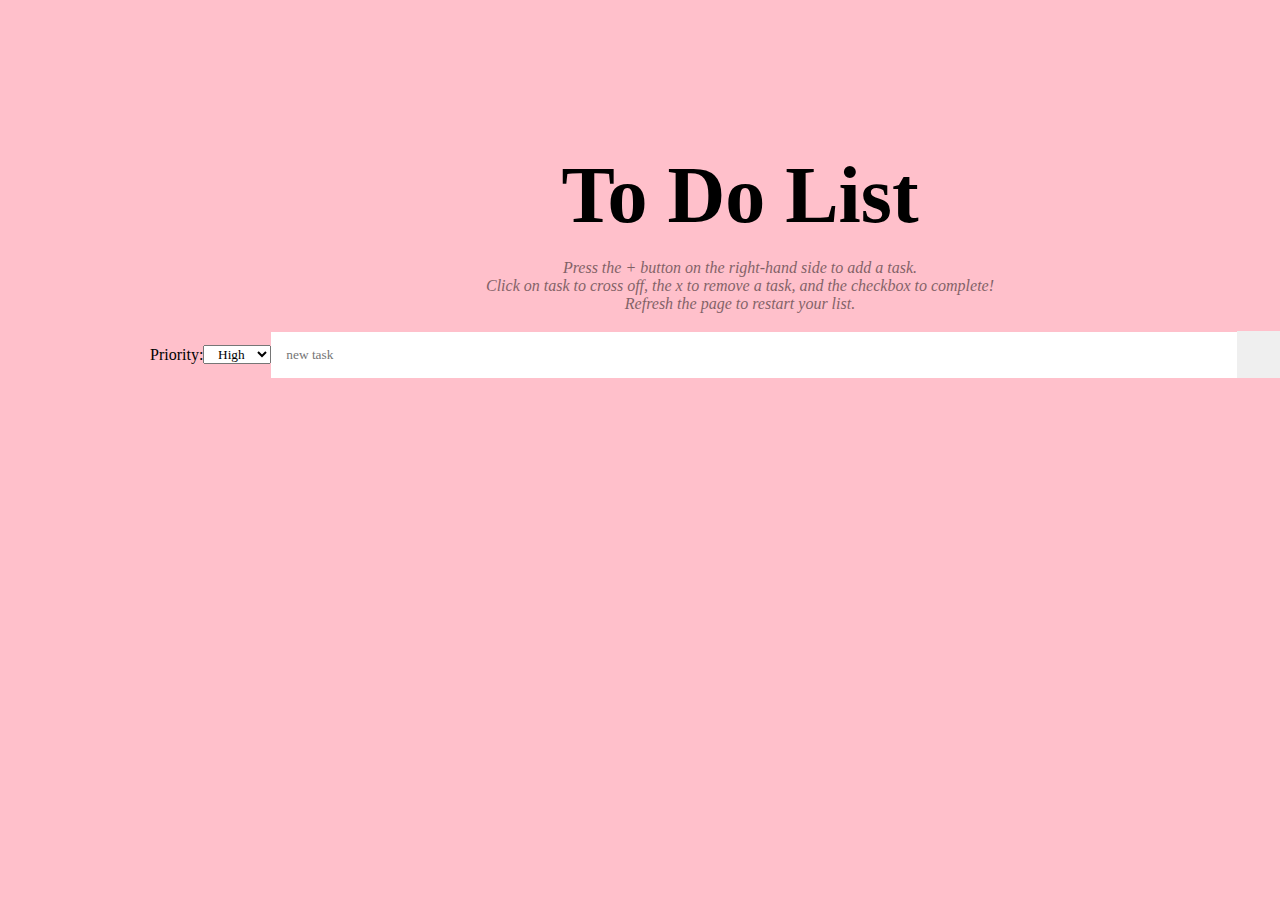
<file: toDoList/toDoList.html>
<!DOCTYPE html>
<html>
<head>
    <meta charset="UTF-8">
    <meta http-equiv = "X-UA-Compatible" content="IE-edge">
    <meta name="viewport" content="width=device-width, initial-scale=2.5">
    <script src="todoList.js" defer></script>
    <link rel="stylesheet" href="todo.css">
</head>
<body>
<div class="container">
    <div class="todo-tasks">

        <h1 class = "task-list-title">To Do List</h1>
        <br>

        <p>Press the + button on the right-hand side to add a task.</p>
        <p>Click on task to cross off, the x to remove a task, and the checkbox to complete!</p>
        <p>Refresh the page to restart your list.</p>
        <br>
        <div class = "row">

        <label for="cars">Priority:</label>

    
<select name="priority" id="priority">
  <option value="high-priority">High</option>
  <option value="medium-priority">Medium</option>
  <option value="low-priority">Low</option>
</select>
            <input type="text" id = "text-box" placeholder = "new task">
            <button id="task-submit">+</button>
            <br>
        </div>    
<ol>
    <li>
        <div id = "tasks">

        </div>
    </li>
</ol>
    </div>


</div>

</body>
</html>
</file>
<file: stylesheet.css>
@import url('https://fonts.googleapis.com/css2?family=DM+Sans:opsz,wght@9..40,300&family=Playfair+Display:wght@500&display=swap');
#header{
    /*background-image: url(maya.jpg);
    background-repeat: no-repeat;*/
    background-size: cover;
    background-position: center;
    height:125vh;
    background-color: #E0D0C1;
}

.hidden{
    opacity: 0;
    filter:blur(2px);
    transition: all 2s;
}
@media(prefers-reduced-motion){
    .hidden{
        transition:none;
    }
}
.show{
    opacity: 1;
    filter:blur(0);
    transform: translateX(0);
}

ul li{
    color: #3c2017;
    text-align: left;
    font-size: larger;
    font-family: Cambria, Cochin, Georgia, Times, 'Times New Roman', serif;

}
p{
    color: #3c2017;
    font-style: italic;
    font-family: 'DM Sans', sans-serif;
    font-family: 'Playfair Display', serif;
}
h3{
    color: #3c2017;
    font-weight: 200;
}
h4{
    color: #3c2017;
    font-weight: 200;
    text-align: center;
    padding: 0 20px;
    box-sizing: border-box;
}
h1{
    color: #3c2017;
    font-family: 'DM Sans', sans-serif;
    font-family: 'Playfair Display', serif;}
.logo{
    width:200px;
}
nav{
    display:flex;
    align-items: center;
    justify-content: space-between;
    flex-wrap: wrap;
    
}
body{
background-color: #d8c7b8;
margin:20px;
background-repeat:no-repeat;
}
h5{
    font-size: larger;
}
nav ul li{
    display: inline-block;
    list-style: none;
    margin: 10px 20px;
    transition: color 0.3s ease;
}
nav ul li a{
    color: #62472e;
    text-decoration: none;
    font-size: 20px;
    transition: color 0.3s ease;
}
nav ul li a:hover {
    color: #b79576;
    font-size: x-large;
    transition: font-size 0.3s ease;

}

#experience strong{
    color: #62472e;
    text-decoration: none;
    transition: color 0.3s ease;
}
#experience strong:hover{
    color: #b79576;
    transition: color 0.3s ease;

}
span{
    color: #775144;
}
.header-text{
    margin-top:10%;
    font-size: 25px;
}
.header-text h1{
    font-size: 50px;
}
#aboutme{
    padding: 80px 0;
    color: #A44A3F;
}
#aboutme .subtitle{
    text-align: center;
}
.row{
    display:flex;
    justify-content: space-between;
    flex-wrap: wrap;
}
.col-1{
    flex-basis:50%;
    margin-top: 10%;
    margin-bottom: 5%;
}
.col-2{
    flex-basis: 50%;
    margin-top: 10%;
    margin-bottom: 5%;
}
.col-1 img{
    border-radius: 10px;
    width:100%;
}
.subtitle{
    font-size: 50px;
    font-weight: 500;
    color: #3c2017;
}
/*tabs*/
.tabs{
    display:flex;
    margin: 25px 0 50px;
}
.tab-links{
    margin-right: 50px;
    font-size: 20px;
    cursor: pointer;
    position: relative;
}

.tab-links::after{
    content:'';
    width:0;
    height:2px;
    position: absolute;
    background: #775144;
    bottom: -5px;
    left: 0;
    transition: 0.5s;
}

.tab-links.active-link::after{
    width:50%
}

.tab-contents ul li{
    list-style: none;
    margin: 10px 0;
}

.tab-contents{
    display: none;
}

.tab-contents.active-tab{
    display: block;
}
/*skills*/
#skills{
    padding: 30px 0;
}

.content{
    border: 1px solid #3c2017;
    border-radius: 10px;
    margin:10px;
    height: 200px;
    width: 200px;
    box-shadow: 0 4px 8px rgb(146, 105, 51);
    padding: 20px;
    box-sizing: border-box;
    display: flex;
}

.cardcontainer{
    display: flex;
    justify-content: center;
    gap: 100px;
    flex-wrap: wrap;
    align-items: center;
}


/*cards*/
.innercard{
    width: 100%;
    height: 100%;
    transition: transform 0.6s;
    transform-style: preserve-3d;
}

.content.flipped .innercard{
    transform: rotateY(180deg);
}

.frontcard,
.backcard{
    width: 100%;
    height: 100%;
    position: absolute;
    backface-visibility: hidden;
}

.frontcard{
    display:flex;
    align-items: center;
    justify-content: center;
}

.backcard{
    transform: rotateY(180deg);
    display:flex;
    align-items: center;
    justify-content: center;
}

.intro-sect{
    text-align: center;
    margin-top: 150px;
}
.intro-text{
    text-align: center;
    margin-bottom: -125px;
}
a:link{
    text-decoration: none;
    color: #62472e;
    transition: transform 0.3s ease-in-out;
}
a:visited{
    color: #3c2017;
}
form{
    padding: 20px;
    border-radius: 5px;
    box-shadow: 0 0 10px rgba(0,0,0,0.1);
    max-width: 400px;
    width: 100%;
    background-color:  #E0D0C1;
    margin: 0 auto;
}

label{
    display:block;
}

input,textarea{
    width:100%;
    padding:10px;
    margin-bottom:16px;
    box-sizing:border-box;
    border: 1px solid #ccc;
    border-radius: 4px;
}


button{
    padding: 10px 20px;
    cursor: pointer;
    border-radius: 4px;
    background-color: #c3ae98;

}

button:hover{
    background-color: #9b7450;
}
.content:hover{
    transform: translateY(-10px);
    transition: transform 0.5s ease-in-out;

}

.container{
    margin-bottom: -5%;
}

label{
    color:#62472e;
}

#skills{
    text-align: center;
}

#experience{
    text-align: center;
}

#socials{
    text-align: center;
}

#contactme{
    text-align: center;
}
</file>
<file: resumeSite/style.css>
@import url('https://fonts.googleapis.com/css2?family=DM+Sans:opsz,wght@9..40,300&family=Playfair+Display:wght@500&display=swap');
#header{
    /*background-image: url(maya.jpg);
    background-repeat: no-repeat;*/
    background-size: cover;
    background-position: center;
    height:125vh;
    background-color: #E0D0C1;
}

.hidden{
    opacity: 0;
    filter:blur(2px);
    transition: all 2s;
}
@media(prefers-reduced-motion){
    .hidden{
        transition:none;
    }
}
.show{
    opacity: 1;
    filter:blur(0);
    transform: translateX(0);
}

ul li{
    color: #3c2017;
    text-align: left;
    font-size: larger;
    font-family: Cambria, Cochin, Georgia, Times, 'Times New Roman', serif;

}
p{
    color: #3c2017;
    font-style: italic;
    font-family: 'DM Sans', sans-serif;
    font-family: 'Playfair Display', serif;
}
h3{
    color: #3c2017;
    font-weight: 200;
}
h4{
    color: #3c2017;
    font-weight: 200;
    text-align: center;
    padding: 0 20px;
    box-sizing: border-box;
}
h1{
    color: #3c2017;
    font-family: 'DM Sans', sans-serif;
    font-family: 'Playfair Display', serif;}
.logo{
    width:200px;
}
nav{
    display:flex;
    align-items: center;
    justify-content: space-between;
    flex-wrap: wrap;
    
}
body{
background-color: #d8c7b8;
margin:20px;
background-repeat:no-repeat;
}
h5{
    font-size: larger;
}
nav ul li{
    display: inline-block;
    list-style: none;
    margin: 10px 20px;
    transition: color 0.3s ease;
}
nav ul li a{
    color: #62472e;
    text-decoration: none;
    font-size: 20px;
    transition: color 0.3s ease;
}
nav ul li a:hover {
    color: #b79576;
    font-size: x-large;
    transition: font-size 0.3s ease;

}

#experience strong{
    color: #62472e;
    text-decoration: none;
    transition: color 0.3s ease;
}
#experience strong:hover{
    color: #b79576;
    transition: color 0.3s ease;

}
span{
    color: #775144;
}
.header-text{
    margin-top:10%;
    font-size: 25px;
}
.header-text h1{
    font-size: 50px;
}
#aboutme{
    padding: 80px 0;
    color: #A44A3F;
}
#aboutme .subtitle{
    text-align: center;
}
.row{
    display:flex;
    justify-content: space-between;
    flex-wrap: wrap;
}
.col-1{
    flex-basis:50%;
    margin-top: 10%;
    margin-bottom: 5%;
}
.col-2{
    flex-basis: 50%;
    margin-top: 10%;
    margin-bottom: 5%;
}
.col-1 img{
    border-radius: 10px;
    width:100%;
}
.subtitle{
    font-size: 50px;
    font-weight: 500;
    color: #3c2017;
}
/*tabs*/
.tabs{
    display:flex;
    margin: 25px 0 50px;
}
.tab-links{
    margin-right: 50px;
    font-size: 20px;
    cursor: pointer;
    position: relative;
}

.tab-links::after{
    content:'';
    width:0;
    height:2px;
    position: absolute;
    background: #775144;
    bottom: -5px;
    left: 0;
    transition: 0.5s;
}

.tab-links.active-link::after{
    width:50%
}

.tab-contents ul li{
    list-style: none;
    margin: 10px 0;
}

.tab-contents{
    display: none;
}

.tab-contents.active-tab{
    display: block;
}
/*skills*/
#skills{
    padding: 30px 0;
}

.content{
    border: 1px solid #3c2017;
    border-radius: 10px;
    margin:10px;
    height: 200px;
    width: 200px;
    box-shadow: 0 4px 8px rgb(146, 105, 51);
    padding: 20px;
    box-sizing: border-box;
    display: flex;
}

.cardcontainer{
    display: flex;
    justify-content: center;
    gap: 100px;
    flex-wrap: wrap;
    align-items: center;
}


/*cards*/
.innercard{
    width: 100%;
    height: 100%;
    transition: transform 0.6s;
    transform-style: preserve-3d;
}

.content.flipped .innercard{
    transform: rotateY(180deg);
}

.frontcard,
.backcard{
    width: 100%;
    height: 100%;
    position: absolute;
    backface-visibility: hidden;
}

.frontcard{
    display:flex;
    align-items: center;
    justify-content: center;
}

.backcard{
    transform: rotateY(180deg);
    display:flex;
    align-items: center;
    justify-content: center;
}

.intro-sect{
    text-align: center;
    margin-top: 150px;
}
.intro-text{
    text-align: center;
    margin-bottom: -125px;
}
a:link{
    text-decoration: none;
    color: #62472e;
    transition: transform 0.3s ease-in-out;
}
a:visited{
    color: #3c2017;
}
form{
    padding: 20px;
    border-radius: 5px;
    box-shadow: 0 0 10px rgba(0,0,0,0.1);
    max-width: 400px;
    width: 100%;
    background-color:  #E0D0C1;
    margin: 0 auto;
}

label{
    display:block;
}

input,textarea{
    width:100%;
    padding:10px;
    margin-bottom:16px;
    box-sizing:border-box;
    border: 1px solid #ccc;
    border-radius: 4px;
}


button{
    padding: 10px 20px;
    cursor: pointer;
    border-radius: 4px;
    background-color: #c3ae98;

}

button:hover{
    background-color: #9b7450;
}
.content:hover{
    transform: translateY(-10px);
    transition: transform 0.5s ease-in-out;

}

.container{
    margin-bottom: -5%;
}

label{
    color:#62472e;
}

#skills{
    text-align: center;
}

#experience{
    text-align: center;
}

#socials{
    text-align: center;
}

#contactme{
    text-align: center;
}
</file>
<file: toDoList/todo.css>
body{
    margin: 0;
    font-family: 'Times New Roman', Times, serif;
    font-weight:25;
    background-color: pink;
    display:grid;
    grid: "header header header header" auto "LISTS ACTIVE" auto/1fr minmax(100px,300px) minmax(250px,500px) 1fr;
}
option{
    text-align: center;
}
h5{
    text-align: center;
    font-family: 'Courier New', Courier, monospace;  
    font-style: italic;
}
h3{
    text-align: center;
    font-family: 'Courier New', Courier, monospace;
}
label{
    display:flex;
    justify-content: space-between;

}

p{
    text-align: center;
    opacity: 50%;
    font-style: oblique;
}
*{
    margin:0;
    padding:0;
    font-family: 'Times New Roman', Times, serif;
    box-sizing: border-box;
}
.todo-tasks{
    width: 100%;
    margin: 100px;
    border-radius:15px;
    padding: 40px 25px 75px;

}
.row{
    display:flex;
    align-items: center;
    justify-content: space-between;
    border-radius: 20px;
    padding-left: 15px;
    margin-bottom: 20px;
}

.checkbox{
    flex:1;
    border:none;
    outline:black;
    font-weight: 10px;
    padding:10px;

}

input{
    flex:1;
    border:none;
    outline:none;
    font-weight: 15px;
    padding:15px;

}

button{
   border:none;
   outline:none;
   padding:15px; 
   cursor:pointer;
   font-size: 15px;
   padding: 15px 50px;
}

.container{
    width: 100%;
    min-height: 100vh;
    padding: 10px;
}
ol li{
    list-style: none;
    font-size: 20px;
    user-select: none;
    cursor: pointer;
}

ol li span{
    text-align:center;
}

h1{
    text-align: center;
    font-size: 500%;
}
</file>
